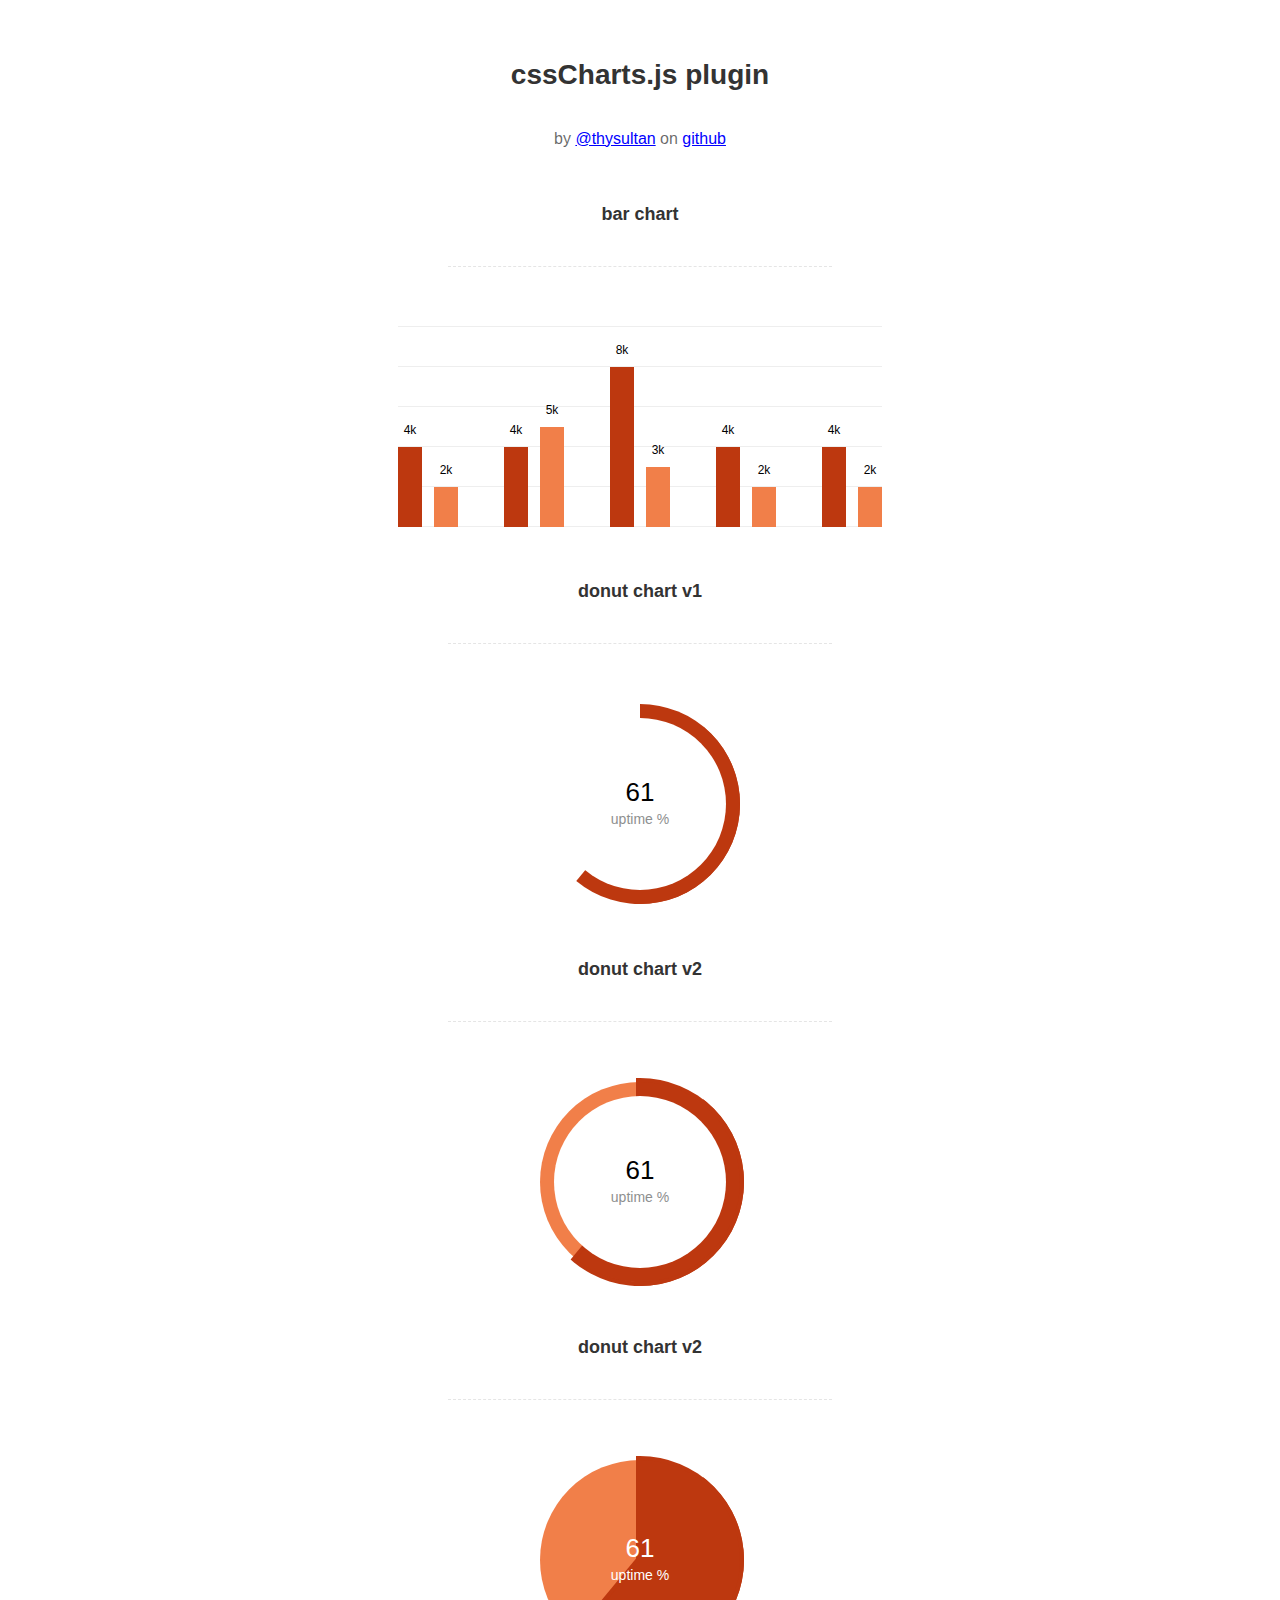
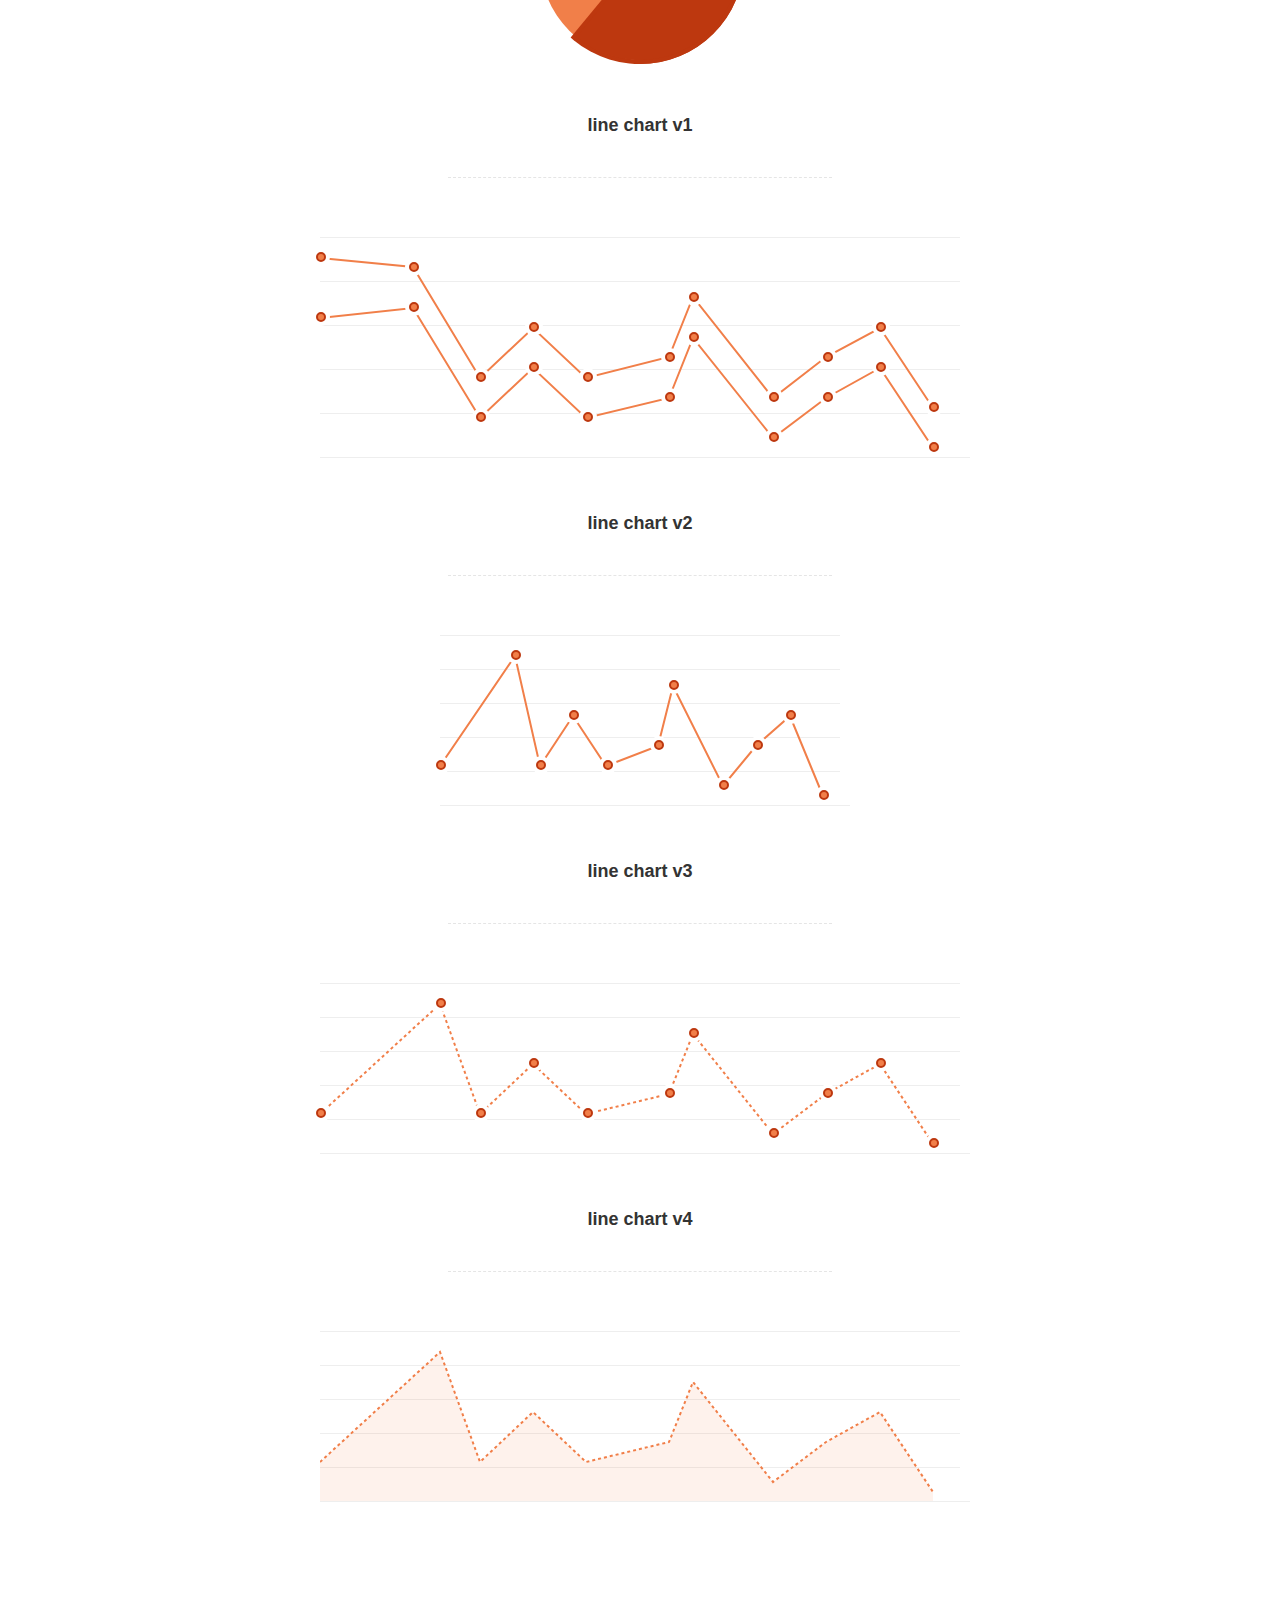
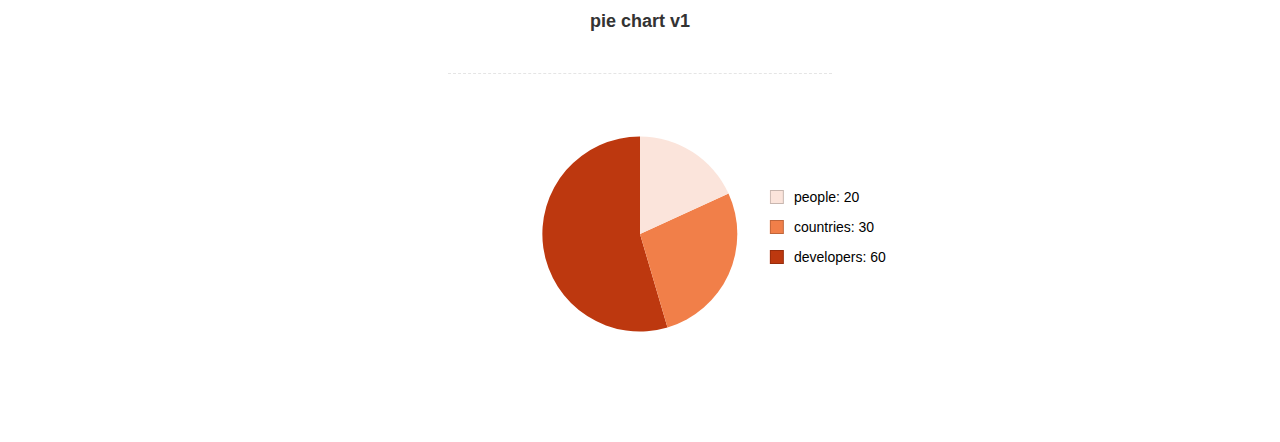
<file: Stks.Admin/assets/js/Lightweight-Chart/index.html>
<!doctype html>
<html>
    <head>
        <meta charset="utf-8">
        <meta name="description" content="A jquery plugin to create simple donut, bar or line charts with dom nodes, style with css.">
        <meta name="viewport" content="width=device-width, initial-scale=1">
        <title>cssCharts.js - jquery css charts</title>
        <script src="https://ajax.googleapis.com/ajax/libs/jquery/2.1.3/jquery.min.js"></script>

        <link rel="stylesheet" href="cssCharts.css">
        <script src="jquery.chart.js"></script>

        <style>
          /* page specific styles*/
          h1{text-align:center;font-family:sans-serif;font-size:28px;color:#333;padding:40px 0 0 0;}
          h2{text-align:center;font-family:sans-serif;font-size:18px;color:#333;padding:40px 0 0 0;}
          hr{width:60%;height:1px;background:none;border:none;border-bottom:1px dashed rgba(0,0,0,0.1);outline:none;margin:40px auto 60px auto;}

          .desc p{text-align:center;font-size:16px;color:rgba(0,0,0,0.6);padding:20px 0 0 0;font-family:sans-serif;}
          .desc a{color:blue;}
          .wrap{margin:0 auto;width:640px;padding-bottom:100px;}
          #line{width:400px;}
          /* page specific styles*/
        </style>
    </head>
    <body>
      <div class="wrap">

        <div class="desc">
          <h1>cssCharts.js plugin</h1><p>by
          <a href="http://twitter.com/thysultan">@thysultan</a> on
          <a href="https://github.com/sultantarimo/cssCharts.js">github</a>
        </p>
        </div>

        <h2>bar chart</h2>
        <hr>

        <div class="chart">
            <ul class="bar-chart" data-bars="[4,2],[4,5],[8,3],[4,2],[4,2]" data-max="10" data-unit="k" data-width="24"></ul>
        </div>
        <!-- data max is the 100% point of the graph -->
        <!-- set data-grid to 0 for no grid -->
        <!-- data-width is the individual bars width -->

        <h2>donut chart v1</h2>
        <hr>

        <div class="chart">
          <div class="donut-chart" data-percent="0.61" data-title="uptime %"></div>
        </div>

        <h2>donut chart v2</h2>
        <hr>

        <div class="chart">
          <div class="donut-chart fill" data-percent="0.61" data-title="uptime %"></div>
        </div>

        <h2>donut chart v2</h2>
        <hr>

        <div class="chart">
          <div class="donut-chart pie-chart fill" data-percent="0.61" data-title="uptime %"></div>
        </div>
        <!-- pie-chart class for pie chart -->
        <!-- fill class for default donut fill enabled-->

        <h2>line chart v1</h2>
        <hr>

        <div class="chart">
          <ul data-cord="[[0,70,120,160,200,262,280,340,380,420,460],[140,150,40,90,40,60,120,20,60,90,10]],[[0,70,120,160,200,262,280,340,380,420,460],[200,190,80,130,80,100,160,60,100,130,50]]"  class="line-chart"></ul>
        </div>
        <!-- multiple graphs [[x cords],[y cords]] [[x cords],[y cords]] -->

        <h2>line chart v2</h2>
        <hr>

        <div class="chart" id="line">
          <ul data-cord="[0,90,120,160,200,262,280,340,380,420,460],[40,150,40,90,40,60,120,20,60,90,10]" class="line-chart"></ul>
        </div>

        <h2>line chart v3</h2>
        <hr>

        <div class="chart dotted">
          <ul data-cord="[0,90,120,160,200,262,280,340,380,420,460],[40,150,40,90,40,60,120,20,60,90,10]" class="line-chart"></ul>
        </div>

        <h2>line chart v4</h2>
        <hr>

        <div class="chart dotted">
          <ul data-cord="[0,90,120,160,200,262,280,340,380,420,460],[40,150,40,90,40,60,120,20,60,90,10]" data-fill="1" class="line-chart no-points"></ul>
        </div>
        <!-- single graph [x cords],[y cords] -->


        <br><br><br>
        <h2>pie chart v1</h2>
        <hr>

        <div class="chart">
          <div class="pie-thychart" data-set='[["people", 20], ["countries",30], ["developers",60]]' data-colors="#FBE4DB,#F17F49,#BD380F"></div>
        </div>

      </div>

      <script>
        $(function() {
            $('.bar-chart').cssCharts({type:"bar"});
            $('.donut-chart').cssCharts({type:"donut"}).trigger('show-donut-chart');
            $('.line-chart').cssCharts({type:"line"});

            $('.pie-thychart').cssCharts({type:"pie"});
        });
      </script>
    </body>
</html>
</file>
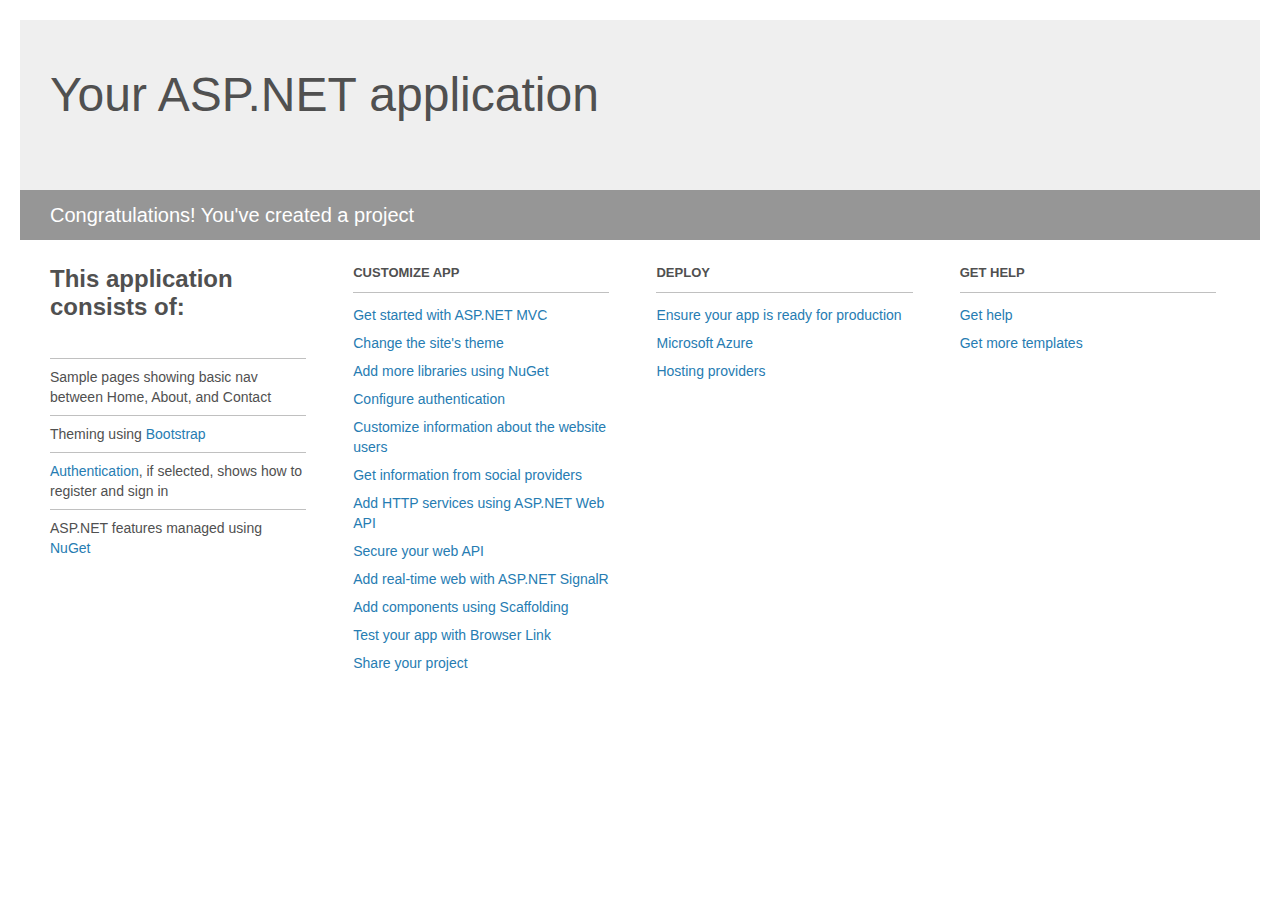
<file: Stks.Admin/Project_Readme.html>
﻿<!DOCTYPE html>
<html lang="en">
<head>
    <meta charset="utf-8" />
    <title>Your ASP.NET application</title>
    <style>
        body {
            background: #fff;
            color: #505050;
            font: 14px 'Segoe UI', tahoma, arial, helvetica, sans-serif;
            margin: 20px;
            padding: 0;
        }

        #header {
            background: #efefef;
            padding: 0;
        }

        h1 {
            font-size: 48px;
            font-weight: normal;
            margin: 0;
            padding: 0 30px;
            line-height: 150px;
        }

        p {
            font-size: 20px;
            color: #fff;
            background: #969696;
            padding: 0 30px;
            line-height: 50px;
        }

        #main {
            padding: 5px 30px;
        }

        .section {
            width: 21.7%;
            float: left;
            margin: 0 0 0 4%;
        }

            .section h2 {
                font-size: 13px;
                text-transform: uppercase;
                margin: 0;
                border-bottom: 1px solid silver;
                padding-bottom: 12px;
                margin-bottom: 8px;
            }

            .section.first {
                margin-left: 0;
            }

                .section.first h2 {
                    font-size: 24px;
                    text-transform: none;
                    margin-bottom: 25px;
                    border: none;
                }

                .section.first li {
                    border-top: 1px solid silver;
                    padding: 8px 0;
                }

            .section.last {
                margin-right: 0;
            }

        ul {
            list-style: none;
            padding: 0;
            margin: 0;
            line-height: 20px;
        }

        li {
            padding: 4px 0;
        }

        a {
            color: #267cb2;
            text-decoration: none;
        }

            a:hover {
                text-decoration: underline;
            }
    </style>
</head>
<body>

    <div id="header">
        <h1>Your ASP.NET application</h1>
        <p>Congratulations! You've created a project</p>
    </div>

    <div id="main">
        <div class="section first">
            <h2>This application consists of:</h2>
            <ul>
                <li>Sample pages showing basic nav between Home, About, and Contact</li>
                <li>Theming using <a href="http://go.microsoft.com/fwlink/?LinkID=615519">Bootstrap</a></li>
                <li><a href="http://go.microsoft.com/fwlink/?LinkID=615520">Authentication</a>, if selected, shows how to register and sign in</li>
                <li>ASP.NET features managed using <a href="http://go.microsoft.com/fwlink/?LinkID=320756">NuGet</a></li>
            </ul>
        </div>

        <div class="section">
            <h2>Customize app</h2>
            <ul>
                <li><a href="http://go.microsoft.com/fwlink/?LinkID=615541">Get started with ASP.NET MVC</a></li>
                <li><a href="http://go.microsoft.com/fwlink/?LinkID=615523">Change the site's theme</a></li>
                <li><a href="http://go.microsoft.com/fwlink/?LinkID=615524">Add more libraries using NuGet</a></li>
                <li><a href="http://go.microsoft.com/fwlink/?LinkID=615542">Configure authentication</a></li>
                <li><a href="http://go.microsoft.com/fwlink/?LinkID=615526">Customize information about the website users</a></li>
                <li><a href="http://go.microsoft.com/fwlink/?LinkID=615527">Get information from social providers</a></li>
                <li><a href="http://go.microsoft.com/fwlink/?LinkID=615528">Add HTTP services using ASP.NET Web API</a></li>
                <li><a href="http://go.microsoft.com/fwlink/?LinkID=615529">Secure your web API</a></li>
                <li><a href="http://go.microsoft.com/fwlink/?LinkID=615530">Add real-time web with ASP.NET SignalR</a></li>
                <li><a href="http://go.microsoft.com/fwlink/?LinkID=615531">Add components using Scaffolding</a></li>
                <li><a href="http://go.microsoft.com/fwlink/?LinkID=615532">Test your app with Browser Link</a></li>
                <li><a href="http://go.microsoft.com/fwlink/?LinkID=615533">Share your project</a></li>
            </ul>
        </div>

        <div class="section">
            <h2>Deploy</h2>
            <ul>
                <li><a href="http://go.microsoft.com/fwlink/?LinkID=615534">Ensure your app is ready for production</a></li>
                <li><a href="http://go.microsoft.com/fwlink/?LinkID=615535">Microsoft Azure</a></li>
                <li><a href="http://go.microsoft.com/fwlink/?LinkID=615536">Hosting providers</a></li>
            </ul>
        </div>

        <div class="section last">
            <h2>Get help</h2>
            <ul>
                <li><a href="http://go.microsoft.com/fwlink/?LinkID=615537">Get help</a></li>
                <li><a href="http://go.microsoft.com/fwlink/?LinkID=615538">Get more templates</a></li>
            </ul>
        </div>
    </div>

</body>
</html>
</file>
<file: Stks.Admin/assets/js/Lightweight-Chart/cssCharts.css>
/*
 * cssCharts v0.3.0
 * jquery plugin to create donut and bar charts with css
 * https://github.com/sultantarimo
 *
 * (c)2015 Sultan Tarimo - sultantarimo@me.com
 * Released under the MIT license
 */
.chart *, .chart{-moz-box-sizing:border-box;-webkit-box-sizing:border-box;box-sizing:border-box;margin:0;padding:0;}
.chart{
  width:auto;
  display:block;
  position:relative;
  font-family:sans-serif;
  font-size:14px;
  margin: 0 auto;
}

/* bar chart */

.chart.bar{height:200px;}
.bar-chart{
  display: table;
  table-layout: fixed;
  width: auto;
  height: 100%;
  margin: 0 auto;
  z-index:20;
  position:absolute;
  left:0px;
}

.bar-chart ul{
  margin-left: 34px;
  float: left;
  display: block;
  height:100%;
}

.bar-chart li{
  position: relative;
  display: table-cell;
  vertical-align: bottom;
  height: 100px;
}

.bar-chart span{
  margin: 0 6px;
  display: block;
  background: rgb(241,127,73);
  width: 34px;
  position:relative;

  -webkit-animation: drawBar 0.3s ease-in-out;
  -moz-animation: drawBar 0.3s ease-in-out;
  animation: drawBar 0.3s ease-in-out;

  -webkit-transition: all 100ms ease-in-out;
  -moz-transition: all 100ms ease-in-out;
  transition: all 100ms ease-in-out;
}

.bar-chart li:hover span{
  box-shadow:0 0 0 4px rgb(241,127,73);
  cursor:pointer;
}

.bar-chart li:nth-child(2n+1):hover span{
  box-shadow:0 0 0 4px #bd380f;
}

.bar-chart li:nth-child(2n+1) span{background-color:#bd380f;}
.bar-chart ul:last-of-type li:last-child span{margin-right:0px;}
.bar-chart ul:first-of-type li:first-child span{margin-left:0px;}
.bar-chart ul:last-of-type {margin-right: 0px;}
.bar-chart ul:first-of-type {margin-left: 0px;}
.bar-chart.left-bar ul:last-of-type {margin-right: 0px;}
.bar-chart.left-bar ul{margin-right: 34px;float:left;margin-left:0px;}

.bar-chart span:before {
  position: absolute;
  bottom: 100%;
  margin-bottom: 10px;
  display: block;
  text-align: center;
  content: attr(title);
  word-wrap: break-word;
  font-size: 12px;
  width: auto;

  left: 50%;

  -webkit-transform: translateX(-50%);
  -moz-transform: translateX(-50%);
  transform: translateX(-50%);
}

.bar-chart li span:before {
  -webkit-transition: all 100ms ease-in-out;
  -moz-transition: all 100ms ease-in-out;
  transition: all 100ms ease-in-out;
}

@-webkit-keyframes drawBar {0% {height: 0;}}
@-moz-keyframes drawBar {0% {height: 0;}}
@keyframes drawBar {0% {height: 0;}}

/* donut chart */

.chart.donut{
  width:200px;
  height:200px;
}

.donut-chart{
  width:100%;height:100%;
  position:relative;

  -webkit-border-radius:50%;
  -moz-border-radius:50%;
  border-radius:50%;
}

.donut-chart.fill{
  background:rgb(241,127,73);
}

.donut-chart:after{
  content:"";
  position: absolute;
  width: 86%;
  height: 86%;
  background: #FFF;
  left: 50%;
  top: 50%;
  z-index: 400;
  margin: 0 auto;
  pointer-events: none;

  -webkit-border-radius: 100%;
  -moz-border-radius: 100%;
  border-radius: 100%;

  -webkit-transform: translateX(-50%) translateY(-50%);
  -moz-transform: translateX(-50%) translateY(-50%);
  transform: translateX(-50%) translateY(-50%);
}

.donut-chart h2{
  text-align:center;
  position: absolute;
  line-height: 140%;
  width: 100%;
  margin-top:-30px;
  top:50%;
  z-index:500;
  pointer-events: none;

  font-size:26px;
  font-weight:400;
  color:rgb(0,0,0);
}

.donut-chart h2 span{
  display:block;
  width:100%;
  font-size:14px;
  color:rgb(142,143,143);
  margin-top:-10px;
}

.donut-chart .spinner{
  z-index: 200;
  border-right: none;

  -webkit-border-radius: 100% 0 0 100% / 50% 0 0 50%;
  -moz-border-radius: 100% 0 0 100% / 50% 0 0 50%;
  border-radius: 100% 0 0 100% / 50% 0 0 50%;

  -webkit-transform: rotate(0deg);
  -moz-transform: rotate(0deg);
  transform: rotate(0deg);

  -webkit-animation: rotateDonut 0.3s ease-in-out;
  -moz-animation: rotateDonut 0.3s ease-in-out;
  animation: rotateDonut 0.3s ease-in-out;

  -webkit-transition: all 160ms ease-in-out;
  -moz-transition: all 160ms ease-in-out;
  transition: all 160ms ease-in-out;
}

.spinner ~ .pie{
  pointer-events: none;
}

.donut-chart.fill .pie,
.pie-chart .pie{
  -webkit-box-shadow: 0 0 0 4px #bd380f;
  -moz-box-shadow: 0 0 0 4px #bd380f;
  box-shadow: 0 0 0 4px #bd380f;
}

@-webkit-keyframes rotateDonut {0% {transform: rotate(0deg);}}
@-moz-keyframes rotateDonut {0% {transform: rotate(0deg);}}
@keyframes rotateDonut {0% {transform: rotate(0deg);}}

.donut-chart .spinner.temp{display:none;}

.donut-chart .pie{
  width: 50%;
  height: 100%;
  position: absolute;
  background: #bd380f;

  -webkit-transform-origin: 100% 50%;
  -moz-transform-origin: 100% 50%;
  transform-origin: 100% 50%;
}

.donut-chart .mask{
  background:rgb(248,248,248);
  z-index: 400;
  margin-left: -1px;
}

.pie-chart:after{
  display:none;
}
.chart.donut .pie-chart h2,
.chart.donut .pie-chart h2 span{color:#FFF;}

/* pie chart */
.chart.pie svg{width:100%;height:100%;}

.chart.pie {
  width: 200px;
  height: 200px;
}

.chart.pie svg text{
  text-anchor: middle;
  fill:white;
  stroke-width:0;
  transform:translate(120,-80);
}
.chart.pie svg path:hover{
  stroke-width:10px;
}

.charts-tip{
  display:block;
  position: absolute;
  font-size: 16px;
  color: #FFF;
  background: rgba(0,0,0,0.8);
  pointer-events: none;
  font-family:sans-serif;
  padding:6px 12px;
  z-index:100;
  width:auto;

  -webkit-border-radius:4px;
  -moz-border-radius:4px;
  border-radius:4px;
}

.chart.pie .pie-legend{
  position:absolute;
  top:50%;
  right:0;
  margin-right:-30px;
  transform:translateX(100%) translateY(-50%);
}

.chart.pie .pie-legend li{
  display:block;
  margin-bottom:14px;
  clear:both;
}

.chart.pie .pie-legend li i{
  top:1px;
  position:relative;
  display:block;
  float:left;
  width:14px;
  height:14px;
  background:#DDD;
  margin-right:10px;

  box-shadow:inset 0 0 0 1px rgba(0,0,0,0.2);
}

.chart.pie .pie-legend li p{clear:both;display:inline;}

/* pie chart */

/* line chart */

.chart.line{width:auto;height:auto;margin:0 auto;position:relative;}
.chart .line-chart{
  min-width:100px;
  min-height:100px;
  width:100%;
  height:100%;
  margin:0px auto;
  display:block;
  position:relative;
  z-index:20;
}

/* line chart borders and grids */
.line-chart:after{
  content:"";
  display:block;
  position:absolute;
  left:0px;bottom:0px;
  height:1px;width:100%;
  background:rgb(238,238,238);
  padding-right:10px;
}

.chart .grid{
  width:100%;
  height:100%;
  position:absolute;
  left:0px;
  bottom:0px;
}
.chart hr{
  position:absolute;
  left:0px;
  bottom:0px;
  width:100%;
  height:1px;
  outline:none;
  border:none;
  background:rgb(238,238,238);
}

.chart hr:before{
  position:absolute;
  right:100%;
  top:0px;
  margin-right:20px;
  color:rgba(0,0,0,0.4);
  font-size:12px;
  content:attr(data-y);
  text-align:right;

  -webkit-transform:translateX(-50%) translateY(-50%);
  -moz-transform:translateX(-50%) translateY(-50%);
  transform:translateX(-50%) translateY(-50%);
}
/* line chart borders and grids */

/* line chart line */
.line-chart li{
  display:block;height:1px;
  float:left;position:relative;
  position:absolute;
}

/* line chart points tooltip */
.line-chart li a:hover:before,
.line-chart li a:hover:after{display:block;z-index:10;}
.line-chart li a:before{
  content:attr(data-y);
  cursor:pointer;
  display:none;
  position:absolute;
  font-size:14px;
  color:#FFF;
  bottom:100%;
  left:50%;
  margin-bottom:-4px;
  text-align:center;
  width:40px;
  background:rgba(0,0,0,0.8);
  padding:8px;
  z-index:40;

  -webkit-transform:translateX(-50%);
  -moz-transform:translateX(-50%);
  transform:translateX(-50%);

  -webkit-border-radius:3px;
  -moz-border-radius:3px;
  border-radius:3px;
}

.line-chart li a:after{
  z-index:50;
  content:"";
  width: 0;
  height: 0;
  display:none;
  position:absolute;
  bottom:100%;
  left:50%;
  margin-bottom:-16px;

  border:6px solid rgba(0,0,0,0);
  border-top: 6px solid rgba(0,0,0,0.8);

  -webkit-transform:translateX(-50%);
  -moz-transform:translateX(-50%);
  transform:translateX(-50%);
}

.line-chart li a{
  display:block;
  position:absolute;
  cursor:pointer;
  width:40px;
  height:40px;

  left:0px;
  top:0px;
  z-index:30;

  -webkit-transform:translateX(-50%) translateY(-50%);
  -moz-transform:translateX(-50%) translateY(-50%);
  transform:translateX(-50%) translateY(-50%);
}
/* line chart points tooltip */

/* line chart points */

.line-chart li span{
  display:block;height:1px;
  background:rgb(241,127,73);
  float:left;
  position:absolute;
}

.line-chart.no-points li span{
  display:none;
}

.line-chart li span:before{
  content:"";
  position:absolute;
  left:-4px;bottom:-4px;
  width:6px;height:6px;
  display:block;

  -webkt-border-radius:50%;
  -moz-border-radius:50%;
  border-radius:50%;
}

.line-chart li:hover span:before{
  -webkit-transform:scale(1.3);
  -moz-transform:scale(1.3);
  transform:scale(1.3);

  -webkit-transition: all 200ms ease-in-out;
  -moz-transition: all 200ms ease-in-out;
  transition: all 200ms ease-in-out;
}

.line-chart li span:before,
.line-chart li span:after{
  background:rgb(241,127,73);
  border:2px solid #bd380f;

  -webkit-box-shadow:0 0 0 4px #FFF;
  -moz-box-shadow:0 0 0 4px #FFF;
  box-shadow:0 0 0 4px #FFF;
}
/* line chart points */

/* line chart line */
.chart.line svg,
.chart.line > div{
  height: 100%;
  width: 100%;
  position:absolute;
  bottom:0px;
  left:0px;
  opacity:1;

  -webkit-animation: drawLine .3s ease-in-out;
    -moz-animation: drawLine .3s ease-in-out;
    animation: drawLine .3s ease-in-out;
}
.chart.line svg path{
  fill: rgba(241,127,73,0.0);
  stroke: rgb(241,127,73);
  stroke-width: 2px;
}

.chart.line.dotted svg path{
  /*if you want it dashed instead of filled*/
  stroke-dasharray: 3;
}

.chart.line .fill svg path{
  fill: rgba(241,127,73,0.1);
  stroke:none;
  stroke-width:0px;
}

/* line chart animation */
@-webkit-keyframes drawLine {0% {opacity: 0;}}
@-moz-keyframes drawLine {0% {opacity: 0;}}
@keyframes drawLine {0% {opacity: 0;}}

@-webkit-keyframes drawChart {0% {width: 0;}}
@-moz-keyframes drawChart {0% {width: 0;}}
@keyframes drawChart {0% {width: 0;}}
</file>
